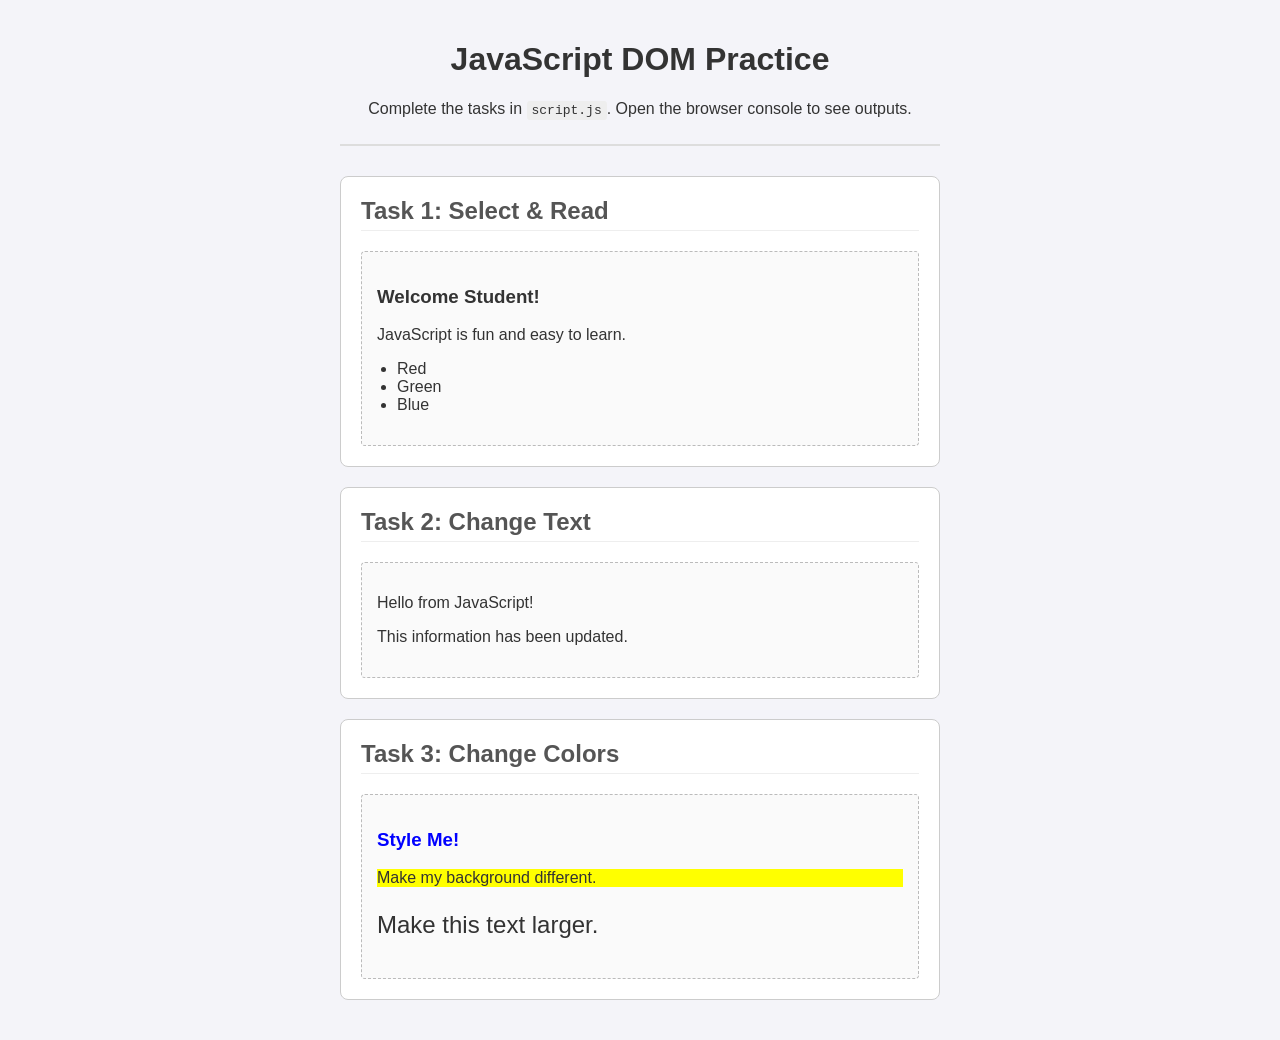
<file: Dom-assignment-1/index.html>
<!DOCTYPE html>
<html lang="en">
<head>
    <meta charset="UTF-8">
    <meta name="viewport" content="width=device-width, initial-scale=1.0">
    <title>Simple JS DOM Practice</title>
    <link rel="stylesheet" href="style.css">
</head>
<body>


    <header>
        <h1>JavaScript DOM Practice</h1>
        <p>Complete the tasks in <code>script.js</code>. Open the browser console to see outputs.</p>
    </header>


    <main>
        <!-- Task 1: Selection & Text Reading -->
        <section class="task-section">
            <h2>Task 1: Select & Read</h2>
            <div class="content-box">
                <h3 id="main-heading">Welcome Student!</h3>
                <p id="sub-text">JavaScript is fun and easy to learn.</p>
                <ul id="color-list">
                    <li>Red</li>
                    <li>Green</li>
                    <li>Blue</li>
                </ul>
            </div>
        </section>


        <!-- Task 2: Modifying Text -->
        <section class="task-section">
            <h2>Task 2: Change Text</h2>
            <div class="content-box">
                <p id="message">This text will be changed.</p>
                <p id="info">Original info message.</p>
            </div>
        </section>


        <!-- Task 3: Changing Colors & Styles -->
        <section class="task-section">
            <h2>Task 3: Change Colors</h2>
            <div class="content-box">
                <h3 id="color-box">Style Me!</h3>
                <p id="highlight">Make my background different.</p>
                <p id="text-size">Make this text larger.</p>
            </div>
        </section>
    </main>


    <script src="script.js"></script>
</body>
</html>
</file>
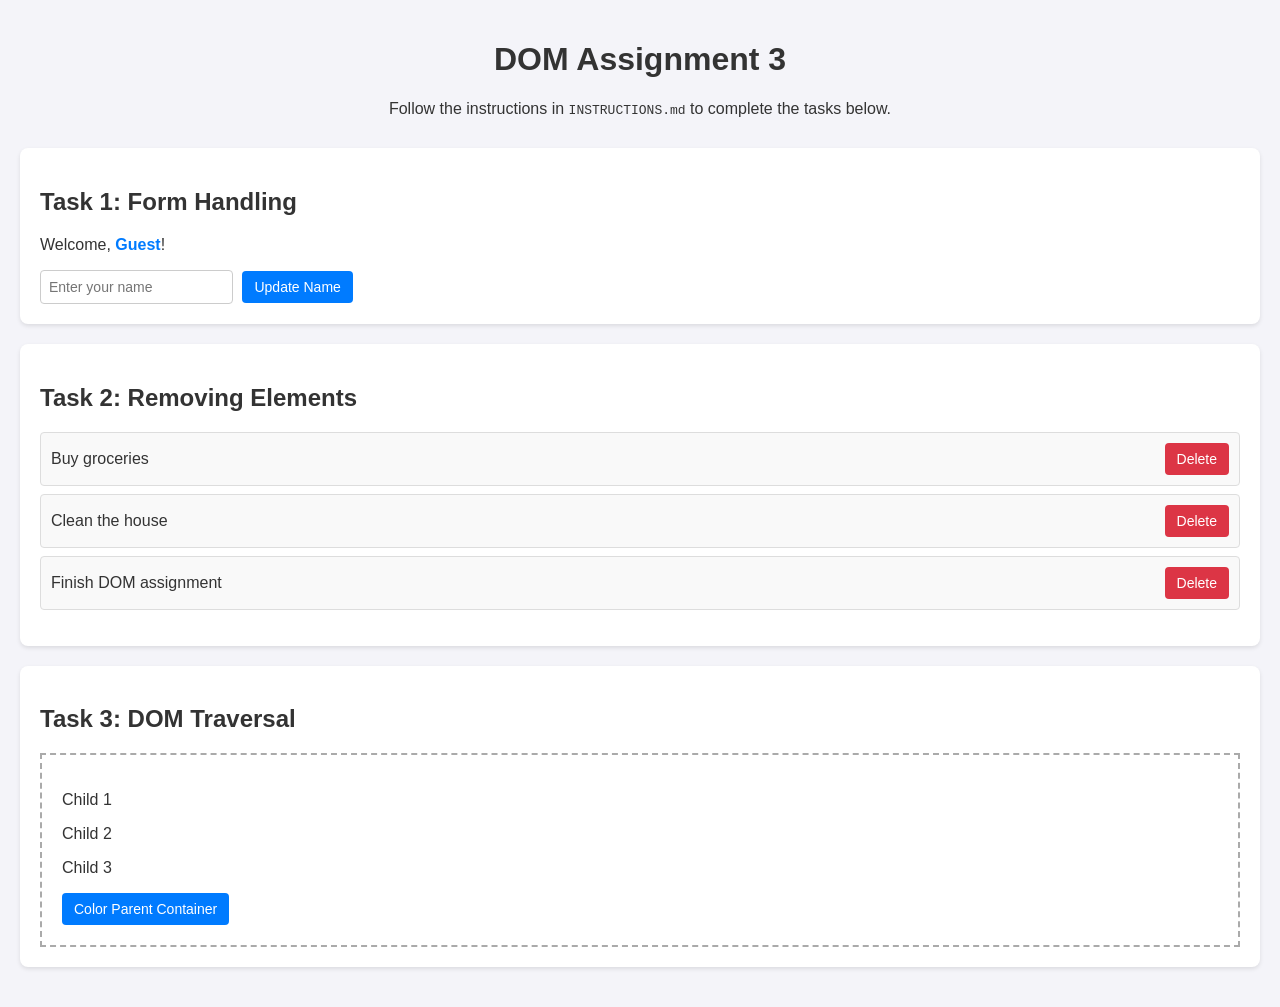
<file: Dom-assignment-3/index.html>
<!DOCTYPE html>
<html lang="en">
<head>
    <meta charset="UTF-8">
    <meta name="viewport" content="width=device-width, initial-scale=1.0">
    <title>DOM Assignment 3</title>
    <link rel="stylesheet" href="style.css">
</head>
<body>
    <header>
        <h1>DOM Assignment 3</h1>
        <p>Follow the instructions in <code>INSTRUCTIONS.md</code> to complete the tasks below.</p>
    </header>


    <main>
        <!-- Task 1: Form Handling -->
        <section class="task-section">
            <h2>Task 1: Form Handling</h2>
            <p>Welcome, <span id="display-name" class="highlight-text">Guest</span>!</p>
            <form id="user-form">
                <input type="text" id="username-input" placeholder="Enter your name" required>
                <button type="submit">Update Name</button>
            </form>
        </section>


        <!-- Task 2: Removing Elements -->
        <section class="task-section">
            <h2>Task 2: Removing Elements</h2>
            <ul id="task-list">
                <li>Buy groceries <button class="delete-btn">Delete</button></li>
                <li>Clean the house <button class="delete-btn">Delete</button></li>
                <li>Finish DOM assignment <button class="delete-btn">Delete</button></li>
            </ul>
        </section>


        <!-- Task 3: DOM Traversal -->
        <section class="task-section">
            <h2>Task 3: DOM Traversal</h2>
            <div id="container-box" class="box">
                <p>Child 1</p>
                <p>Child 2</p>
                <p>Child 3</p>
                <button id="color-parent-btn">Color Parent Container</button>
            </div>
        </section>
    </main>


    <script src="script.js"></script>
</body>
</html>
</file>
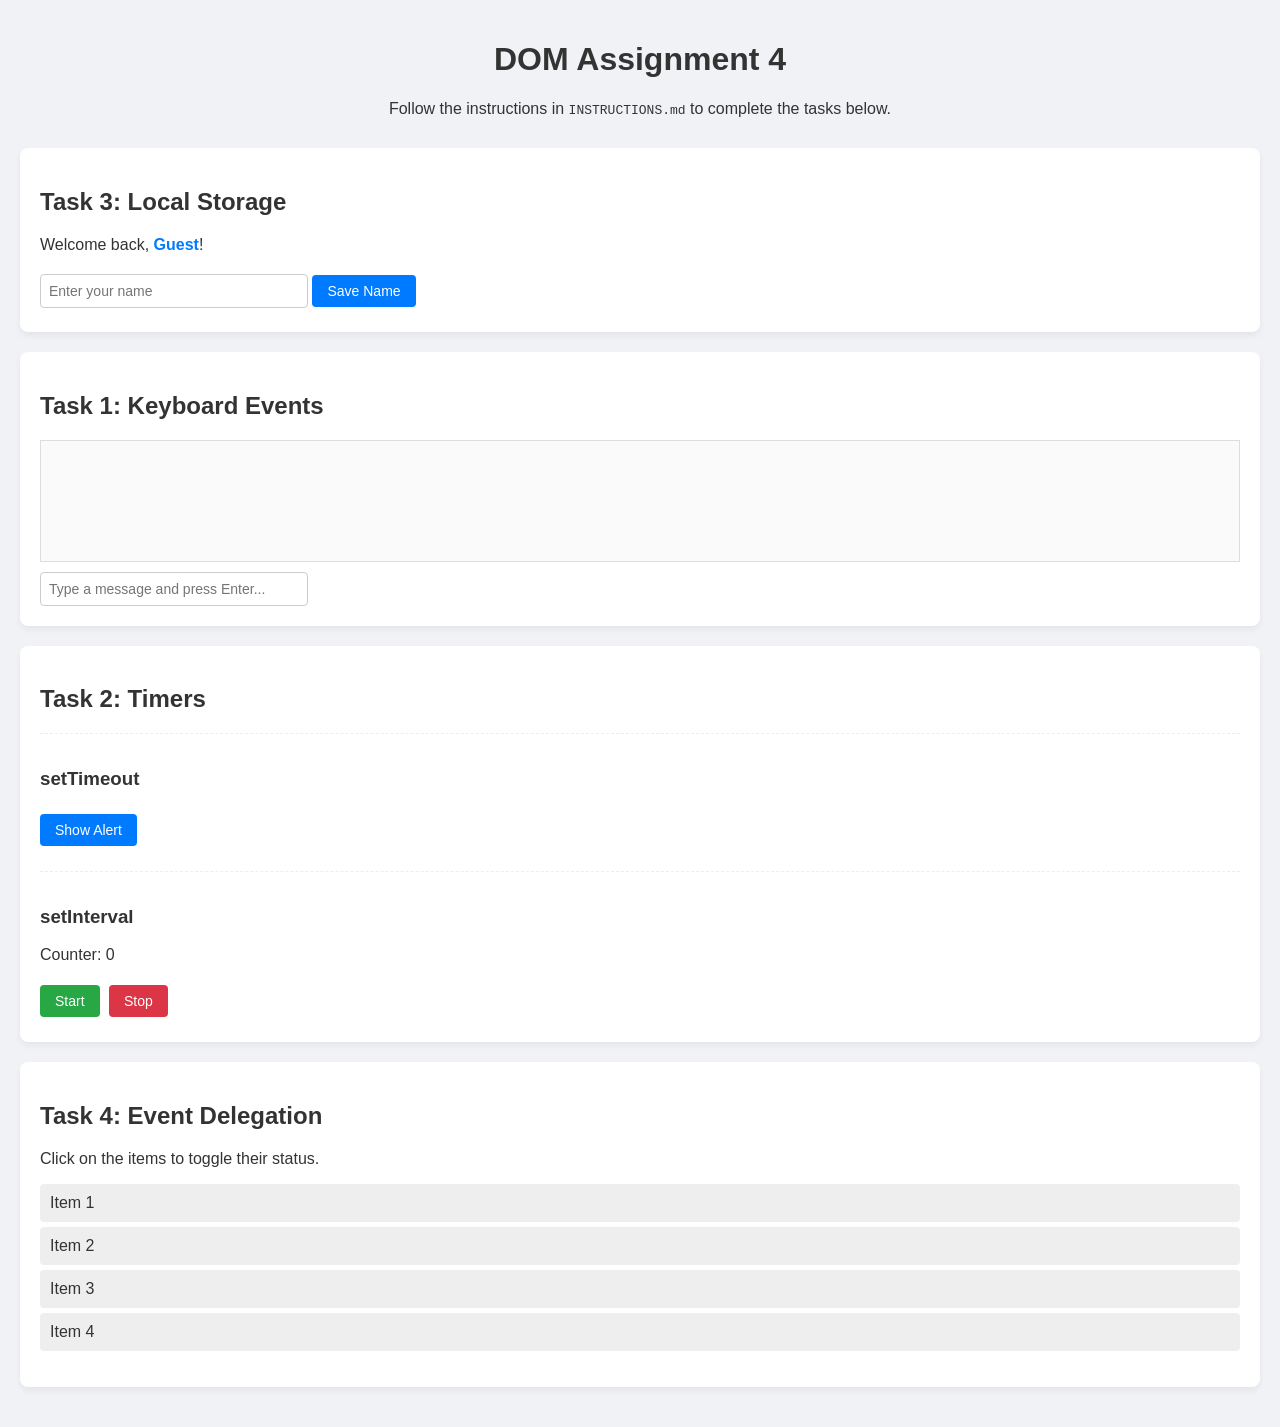
<file: Dom-assignment-4/index.html>
<!DOCTYPE html>
<html lang="en">
<head>
    <meta charset="UTF-8">
    <meta name="viewport" content="width=device-width, initial-scale=1.0">
    <title>DOM Assignment 4</title>
    <link rel="stylesheet" href="style.css">
</head>
<body>
    <header>
        <h1>DOM Assignment 4</h1>
        <p>Follow the instructions in <code>INSTRUCTIONS.md</code> to complete the tasks below.</p>
    </header>


    <main>
        <!-- Task 3: Local Storage (Placed at top for greeting) -->
        <section class="task-section">
            <h2>Task 3: Local Storage</h2>
            <p>Welcome back, <span id="greeting-name" class="highlight-text">Guest</span>!</p>
            <input type="text" id="name-input" placeholder="Enter your name">
            <button id="save-btn">Save Name</button>
        </section>


        <!-- Task 1: Keyboard Events -->
        <section class="task-section">
            <h2>Task 1: Keyboard Events</h2>
            <ul id="chat-messages" class="box">
                <!-- Messages will appear here -->
            </ul>
            <input type="text" id="chat-input" placeholder="Type a message and press Enter...">
        </section>


        <!-- Task 2: Timers -->
        <section class="task-section">
            <h2>Task 2: Timers</h2>
           
            <div class="timer-part">
                <h3>setTimeout</h3>
                <button id="alert-btn">Show Alert</button>
                <div id="alert-msg" style="display: none;" class="alert-box">
                    Action successful! This will disappear in 3 seconds.
                </div>
            </div>


            <div class="timer-part">
                <h3>setInterval</h3>
                <p>Counter: <span id="counter-display">0</span></p>
                <button id="start-btn" class="btn-green">Start</button>
                <button id="stop-btn" class="btn-red">Stop</button>
            </div>
        </section>


        <!-- Task 4: Event Delegation -->
        <section class="task-section">
            <h2>Task 4: Event Delegation</h2>
            <p>Click on the items to toggle their status.</p>
            <ul id="delegation-list">
                <li>Item 1</li>
                <li>Item 2</li>
                <li>Item 3</li>
                <li>Item 4</li>
            </ul>
        </section>
    </main>


    <script src="script.js"></script>
</body>
</html>
</file>
<file: Dom-assignment-1/style.css>
body {
    font-family: Arial, sans-serif;
    background-color: #f4f4f9;
    color: #333;
    padding: 20px;
    max-width: 600px;
    margin: 0 auto;
}


header {
    text-align: center;
    margin-bottom: 30px;
    border-bottom: 2px solid #ddd;
    padding-bottom: 10px;
}


.task-section {
    background-color: #ffffff;
    border: 1px solid #ccc;
    border-radius: 8px;
    padding: 20px;
    margin-bottom: 20px;
}


h2 {
    margin-top: 0;
    color: #555;
    border-bottom: 1px solid #eee;
    padding-bottom: 5px;
}


.content-box {
    background-color: #fafafa;
    border: 1px dashed #bbb;
    padding: 15px;
    margin-top: 10px;
    border-radius: 4px;
}


ul {
    padding-left: 20px;
}


code {
    background-color: #eee;
    padding: 2px 5px;
    border-radius: 3px;
    font-family: monospace;
}
</file>
<file: Dom-assignment-3/style.css>
/* General Page Styles */
body {
    font-family: Arial, sans-serif;
    margin: 0;
    padding: 20px;
    background-color: #f4f4f9;
    color: #333;
}


header {
    text-align: center;
    margin-bottom: 30px;
}


.task-section {
    background: #fff;
    padding: 20px;
    border-radius: 8px;
    box-shadow: 0 2px 4px rgba(0,0,0,0.1);
    margin-bottom: 20px;
}


button {
    padding: 8px 12px;
    font-size: 14px;
    cursor: pointer;
    background-color: #007bff;
    color: white;
    border: none;
    border-radius: 4px;
}


button:hover {
    background-color: #0056b3;
}


/* Specific Task Styles */
.highlight-text {
    font-weight: bold;
    color: #007bff;
}


#user-form {
    margin-top: 15px;
}


#username-input {
    padding: 8px;
    font-size: 14px;
    border: 1px solid #ccc;
    border-radius: 4px;
    margin-right: 5px;
}


#task-list {
    list-style-type: none;
    padding: 0;
}


#task-list li {
    background: #f9f9f9;
    margin-bottom: 8px;
    padding: 10px;
    border: 1px solid #ddd;
    border-radius: 4px;
    display: flex;
    justify-content: space-between;
    align-items: center;
}


.delete-btn {
    background-color: #dc3545;
}


.delete-btn:hover {
    background-color: #c82333;
}


.box {
    border: 2px dashed #aaa;
    padding: 20px;
    margin-top: 15px;
    background-color: #fff;
    transition: background-color 0.3s;
}
</file>
<file: Dom-assignment-4/style.css>
/* General Page Styles */
body {
    font-family: 'Segoe UI', Tahoma, Geneva, Verdana, sans-serif;
    margin: 0;
    padding: 20px;
    background-color: #f0f2f5;
    color: #333;
}


header {
    text-align: center;
    margin-bottom: 30px;
}


.task-section {
    background: #fff;
    padding: 20px;
    border-radius: 8px;
    box-shadow: 0 4px 6px rgba(0,0,0,0.05);
    margin-bottom: 20px;
}


button {
    padding: 8px 15px;
    font-size: 14px;
    cursor: pointer;
    background-color: #007bff;
    color: white;
    border: none;
    border-radius: 4px;
    margin: 5px 5px 5px 0;
}


button:hover { background-color: #0056b3; }
.btn-green { background-color: #28a745; }
.btn-green:hover { background-color: #218838; }
.btn-red { background-color: #dc3545; }
.btn-red:hover { background-color: #c82333; }


input[type="text"] {
    padding: 8px;
    font-size: 14px;
    border: 1px solid #ccc;
    border-radius: 4px;
    width: 250px;
}


/* Specific Task Styles */
.highlight-text {
    font-weight: bold;
    color: #007bff;
}


.box {
    border: 1px solid #ddd;
    background: #fafafa;
    min-height: 100px;
    padding: 10px;
    margin-bottom: 10px;
    list-style-type: none;
}


.alert-box {
    background-color: #d4edda;
    color: #155724;
    border: 1px solid #c3e6cb;
    padding: 10px;
    border-radius: 4px;
    margin-top: 10px;
}


.timer-part {
    margin-top: 20px;
    padding-top: 15px;
    border-top: 1px dashed #eee;
}


/* Event Delegation Styles */
#delegation-list {
    list-style-type: none;
    padding: 0;
}


#delegation-list li {
    background: #eee;
    padding: 10px;
    margin-bottom: 5px;
    border-radius: 4px;
    cursor: pointer;
    transition: background-color 0.2s;
}


#delegation-list li:hover {
    background: #ddd;
}


#delegation-list li.completed {
    text-decoration: line-through;
    background-color: #d4edda;
    color: #155724;
}
</file>
